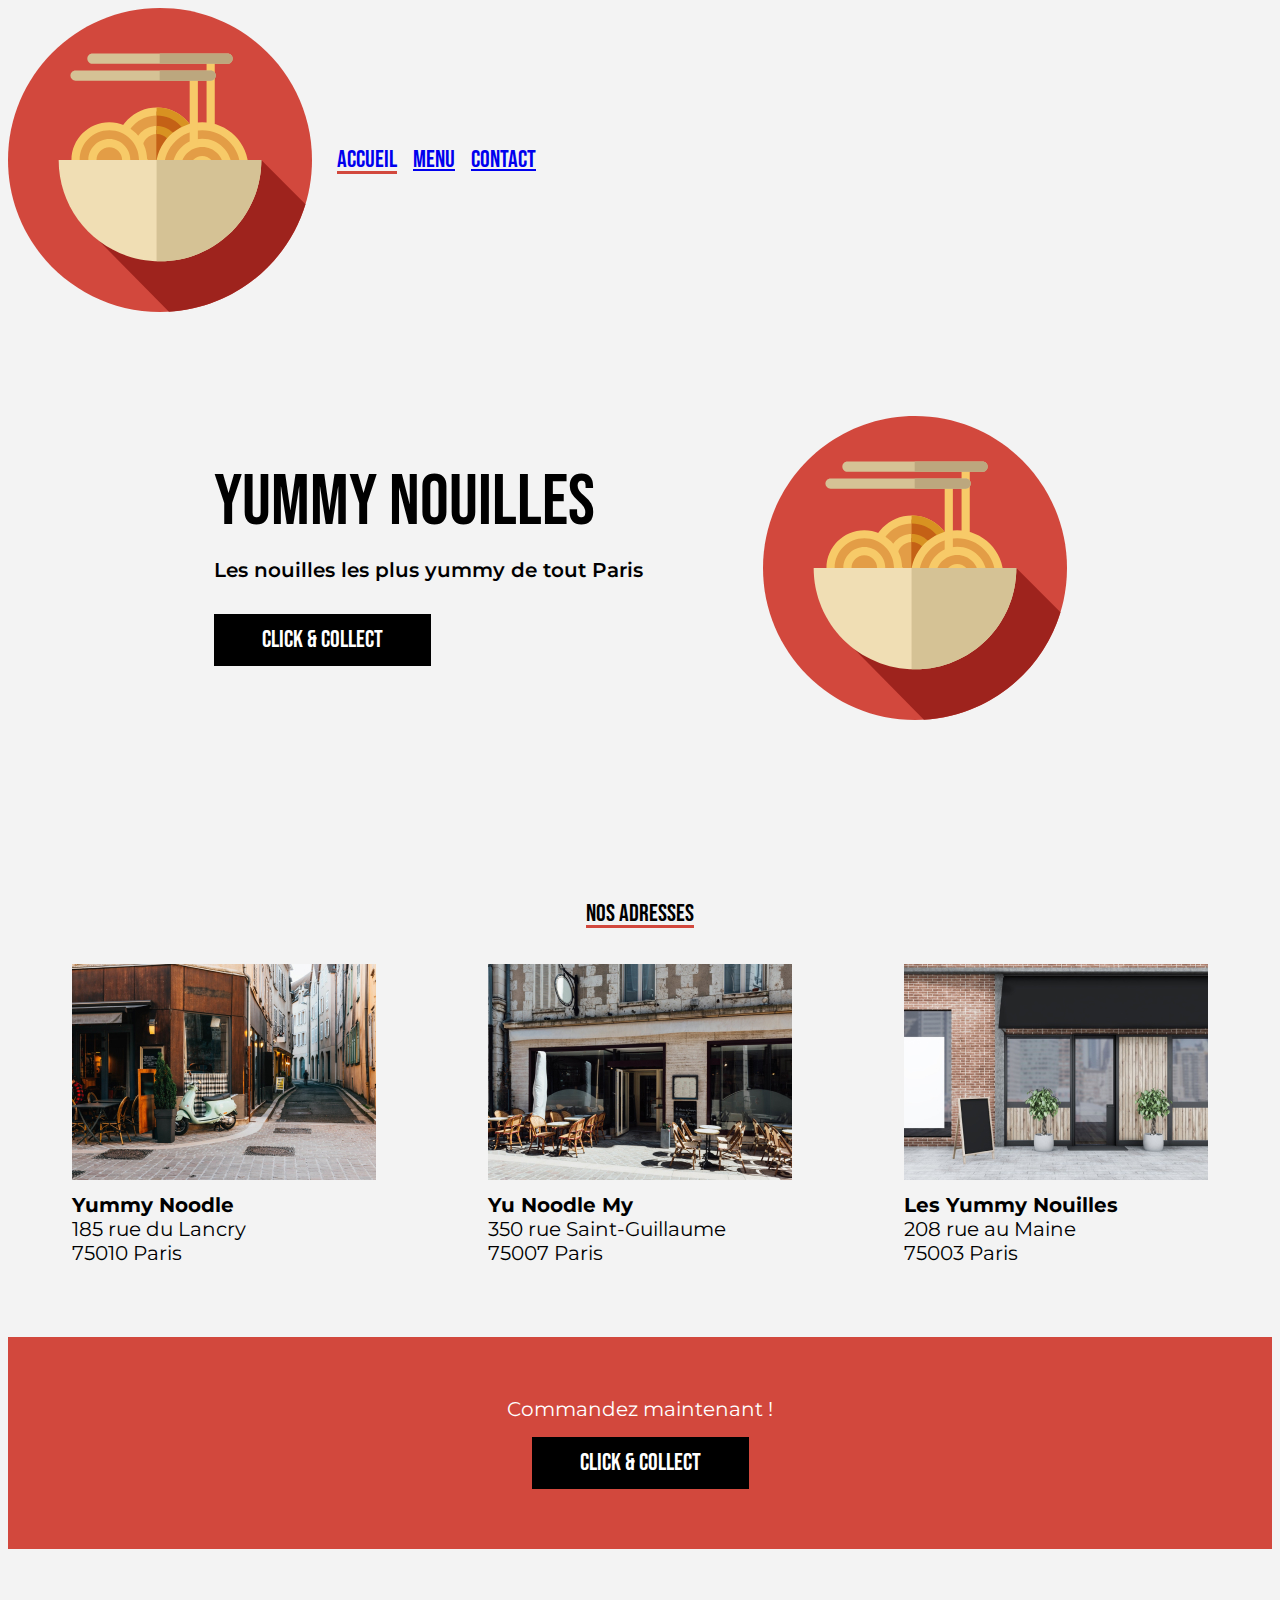
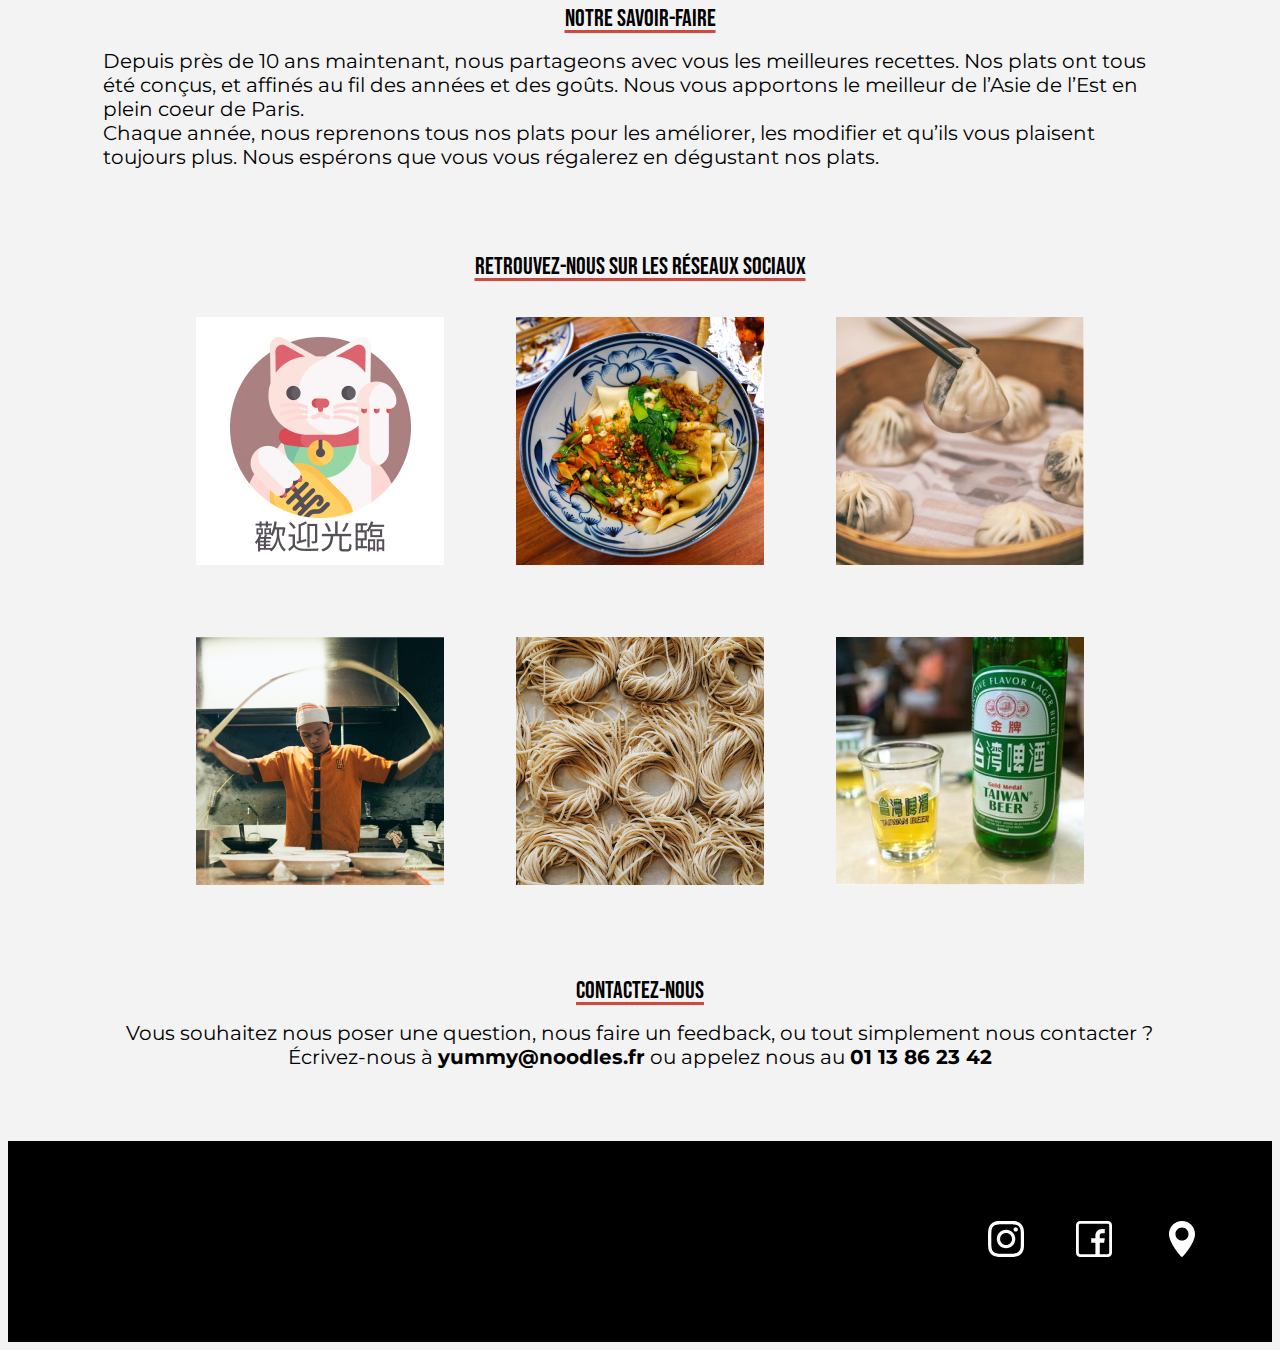
<file: sites/yummy-noodles/index.html>
<!DOCTYPE html>
<html lang="fr">
<head>
    <meta charset="UTF-8">
    <title>Yummy Nouilles - Accueil</title>
    <link rel="icon" type="image/svg+xml" href="assets/logo.svg">
    <link rel="stylesheet" href="styles/main.css">
</head>

<body>
    <header class="appBar">
        <img src="assets/logo.svg" alt="Logo Yummy Nouilles" class="appBar__logo">
        <nav class="appBar__nav">
        <a class="appBar__navItem active" href="index.html">Accueil</a>
        <a class="appBar__navItem" href="menu.html">Menu</a>
        <a class="appBar__navItem" href="contact.html">Contact</a>
        </nav>
    </header>
    <main>
        <section class="hero">
            <div class="hero__titleContainer">
                <h1 class="hero__title">Yummy Nouilles</h1>
                <p class="hero__subtitle">Les nouilles les plus <span class="color-highlight">yummy</span> de tout Paris</p>
                <a href="contact.html" class="cta">Click & Collect</a>
            </div>
            <img src="assets/logo.svg" alt="Logo Yummy Nouilles" class="hero__icon">
        </section>

        <section class="address">
            <h2 class="address__title">Nos adresses</h2>
            <div class="address__carousel">
                <div>
                    <img src="assets/img/restaurant/yummy_lancry.jpg"
                        alt="Photo du restaurant Yummy Nouilles rue du Lancry à Paris" class="address__img">
                    <p class="address__info">
                        <strong>Yummy Noodle</strong><br>
                        185 rue du Lancry<br>
                        75010 Paris
                    </p>
                </div>
                <div>
                    <img src="assets/img/restaurant/yummy_saint_guillaume.jpg"
                        alt="Photo du restaurant Yummy Nouilles rue Saint-Guillaume à Paris" class="address__img">
                    <p class="address__info">
                        <strong>Yu Noodle My</strong><br>
                        350 rue Saint-Guillaume<br>
                        75007 Paris
                    </p>
                </div>
                <div>
                    <img src="assets/img/restaurant/yummy_maine.jpg" alt="Image du restaurant Yummy Nouilles rue au Maine à Paris"
                        class="address__img">
                    <p class="address__info">
                        <strong>Les Yummy Nouilles</strong><br>
                        208 rue au Maine<br>
                        75003 Paris
                    </p>
                </div>
            </div>
        </section>
        <div class="redBanner">
            <p class="redBanner__title">Commandez maintenant !</p>
            <a href="contact.html" class="cta">Click & Collect</a>
        </div>
        <section class="about">
            <h2 class="about__title">Notre savoir-faire</h2>
            <p class="about__text">
                Depuis près de 10 ans maintenant, nous partageons avec vous les meilleures recettes. Nos plats ont tous été
                conçus, et affinés au fil des années et des goûts. Nous vous apportons le meilleur de l’Asie de l’Est en plein
                coeur de Paris.<br>Chaque année, nous reprenons tous nos plats pour les améliorer, les modifier et qu’ils vous
                plaisent toujours plus. Nous espérons que vous vous régalerez en dégustant nos plats.
            </p>
        </section>
        <section class="socialMedia">
            <h2 class="socialMedia__title">Retrouvez-nous sur les réseaux sociaux</h2>
            <div class="socialMedia__carousel">
                <img src="assets/img/social/cat.jpg" alt="Image de chat Japonais" class="socialMedia__img">
                <img src="assets/img/social/noodles_bowl.jpg" alt="Photo de bol de nouilles" class="socialMedia__img">
                <img src="assets/img/social/bao.jpg" alt="Photo de panier vapeur Bao" class="socialMedia__img">
                <img src="assets/img/social/chef.jpg" alt="Photo de chef cuisinier" class="socialMedia__img">
                <img src="assets/img/social/noodles.jpg" alt="Photo de nouilles en rond" class="socialMedia__img">
                <img src="assets/img/social/beer.jpg" alt="Photo de verre de bière" class="socialMedia__img">
            </div>
        </section>
        <section class="contactInfo">
            <h2 class="contactInfo__title">Contactez-nous</h2>
            <p class="contactInfo__text">
                Vous souhaitez nous poser une question, nous faire un feedback, ou tout simplement nous contacter ?<br>
                Écrivez-nous à <strong>yummy@noodles.fr</strong> ou appelez nous au <strong>01 13 86 23 42</strong>
            </p>
        </section>
    </main>
    <footer class="footer">
        <a href="https://www.instagram.com/yummy_nouilles/">
            <img src="assets/icons/instagram.svg" alt="Logo Instagram" class="footer__icon">
        </a>
        <a href="https://www.facebook.com/yummy_nouilles/">
            <img src="assets/icons/facebook.svg" alt="Logo Facebook" class="footer__icon">
        </a>
        <a href="https://www.google.com/search?q=yummy+nouilles">
            <img src="assets/icons/position.svg" alt="Logo Google Maps" class="footer__icon">
        </a>
    </footer>
</body>
</html>
</file>
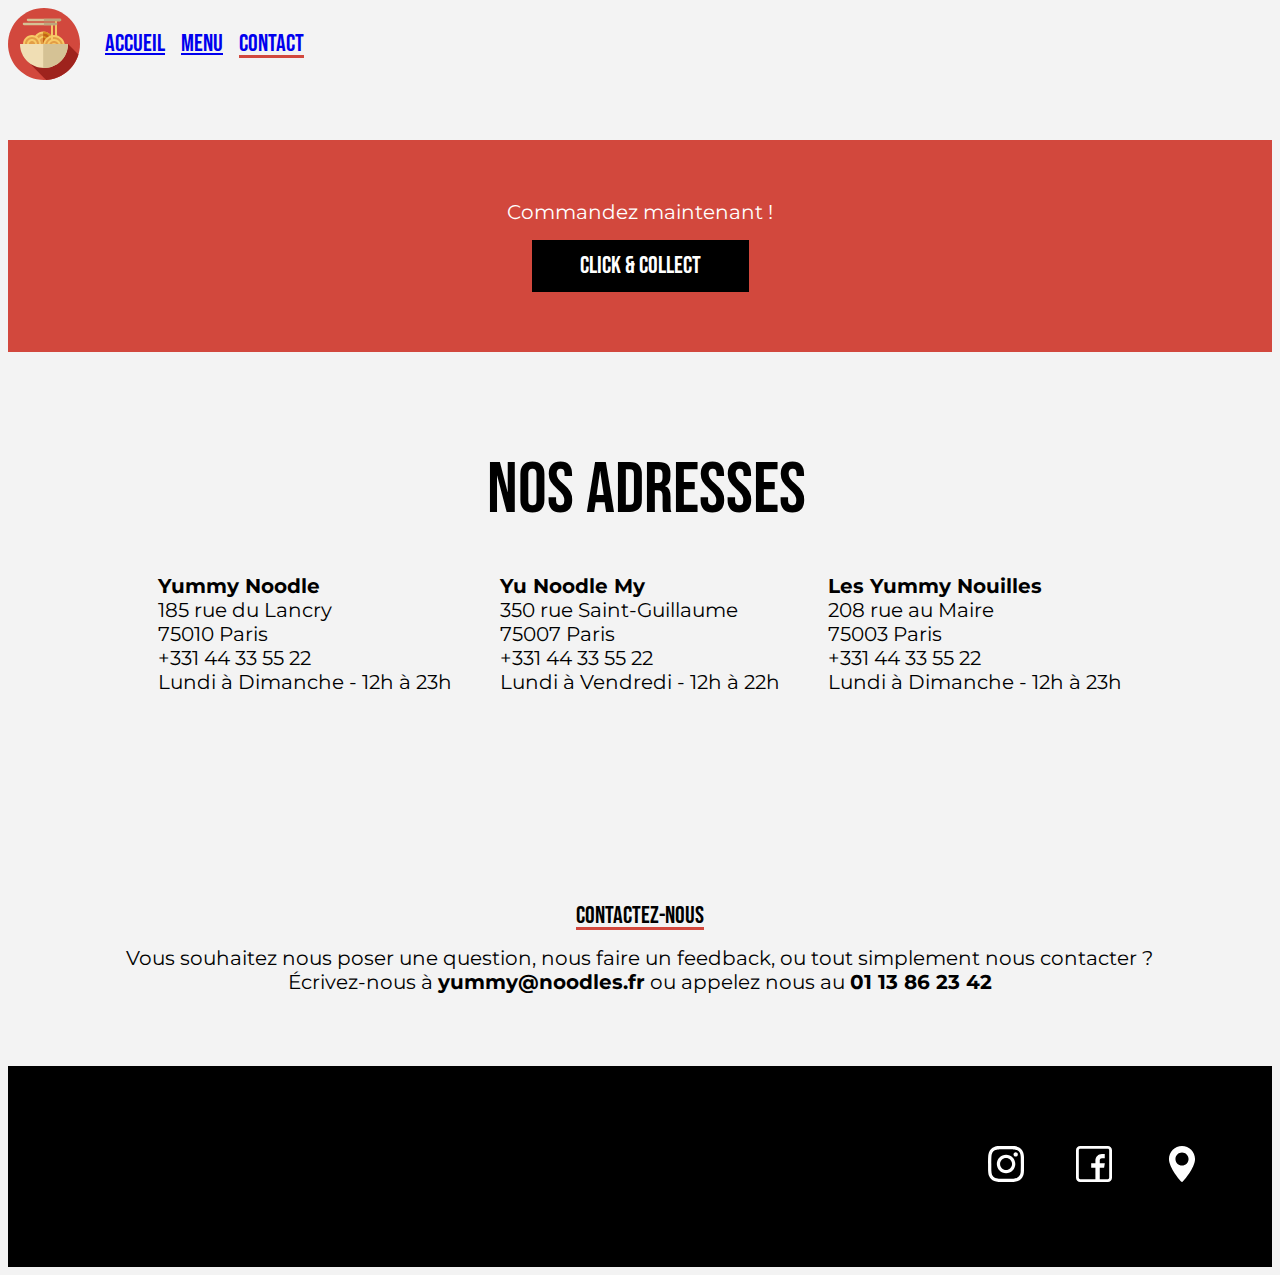
<file: sites/yummy-noodles/contact.html>
<!DOCTYPE html>
<html lang="fr">

<head>
    <meta charset="UTF-8">
    <title>Yummy Nouilles - Contact</title>
    <link rel="icon" type="image/svg+xml" href="assets/logo.svg">
    <link rel="stylesheet" href="styles/main.css">
</head>

<body>
    <header class="appBar">
        <img src="assets/logo.svg" alt="Logo Yummy Nouilles" class="appBar__icon">
        <nav class="appBar__nav">
            <a class="appBar__navItem" href="index.html">Accueil</a>
            <a class="appBar__navItem" href="menu.html">Menu</a>
            <a class="appBar__navItem active" href="contact.html">Contact</a>
        </nav>
    </header>
    <main>
        <div class="redBanner">
            <p class="redBanner__title">Commandez maintenant !</p>
            <a href="contact.html" class="cta">Click & Collect</a>
        </div>
        <section class="contact">
            <h1 class="contact__title">Nos adresses</h1>
            <div class="contact__addressContainer">
                <p class="contact__address">
                    <strong class="contact__addressTitle">Yummy Noodle</strong><br>
                    185 rue du Lancry<br>
                    75010 Paris<br>
                    +331 44 33 55 22<br>
                    Lundi à Dimanche - 12h à 23h
                </p>
                <p class="contact__address">
                    <strong class="contact__addressTitle">Yu Noodle My</strong><br>
                    350 rue Saint-Guillaume<br>
                    75007 Paris<br>
                    +331 44 33 55 22<br>
                    Lundi à Vendredi - 12h à 22h
                </p>
                <p class="contact__address">
                    <strong class="contact__addressTitle">Les Yummy Nouilles</strong><br>
                    208 rue au Maire<br>
                    75003 Paris<br>
                    +331 44 33 55 22<br>
                    Lundi à Dimanche - 12h à 23h
                </p>
            </div>
        </section>
        <section class="contactInfo">
            <h2 class="contactInfo__title">Contactez-nous</h2>
            <p class="contactInfo__text">
                Vous souhaitez nous poser une question, nous faire un feedback, ou tout simplement nous contacter ?<br>
                Écrivez-nous à <strong>yummy@noodles.fr</strong> ou appelez nous au <strong>01 13 86 23 42</strong>
            </p>
        </section>
    </main>
    <footer class="footer">
        <a href="https://www.instagram.com/yummy_nouilles/">
            <img src="assets/icons/instagram.svg" alt="Logo Instagram" class="footer__icon">
        </a>
        <a href="https://www.facebook.com/yummy_nouilles/">
            <img src="assets/icons/facebook.svg" alt="Logo Facebook" class="footer__icon">
        </a>
        <a href="https://www.google.com/search?q=yummy+nouilles">
            <img src="assets/icons/position.svg" alt="Logo Google Maps" class="footer__icon">
        </a>
    </footer>
</body>
</html>
</file>
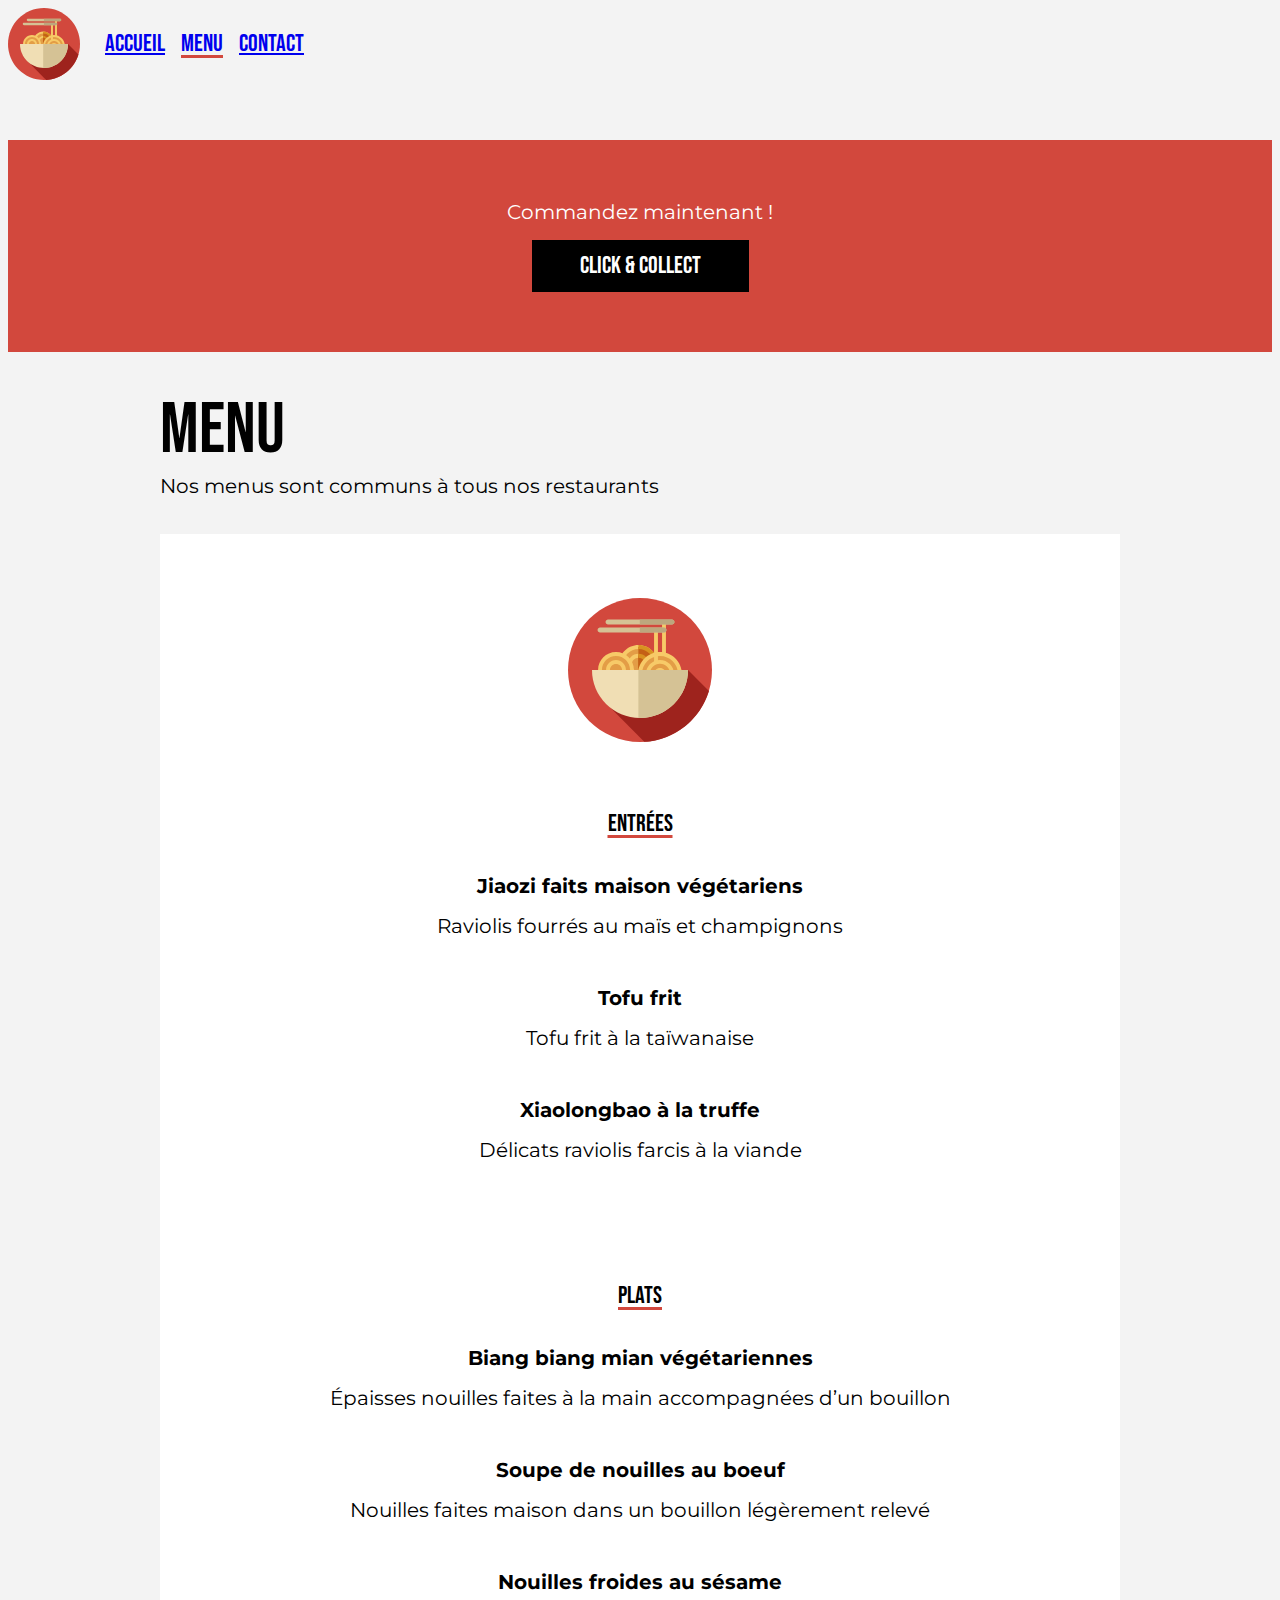
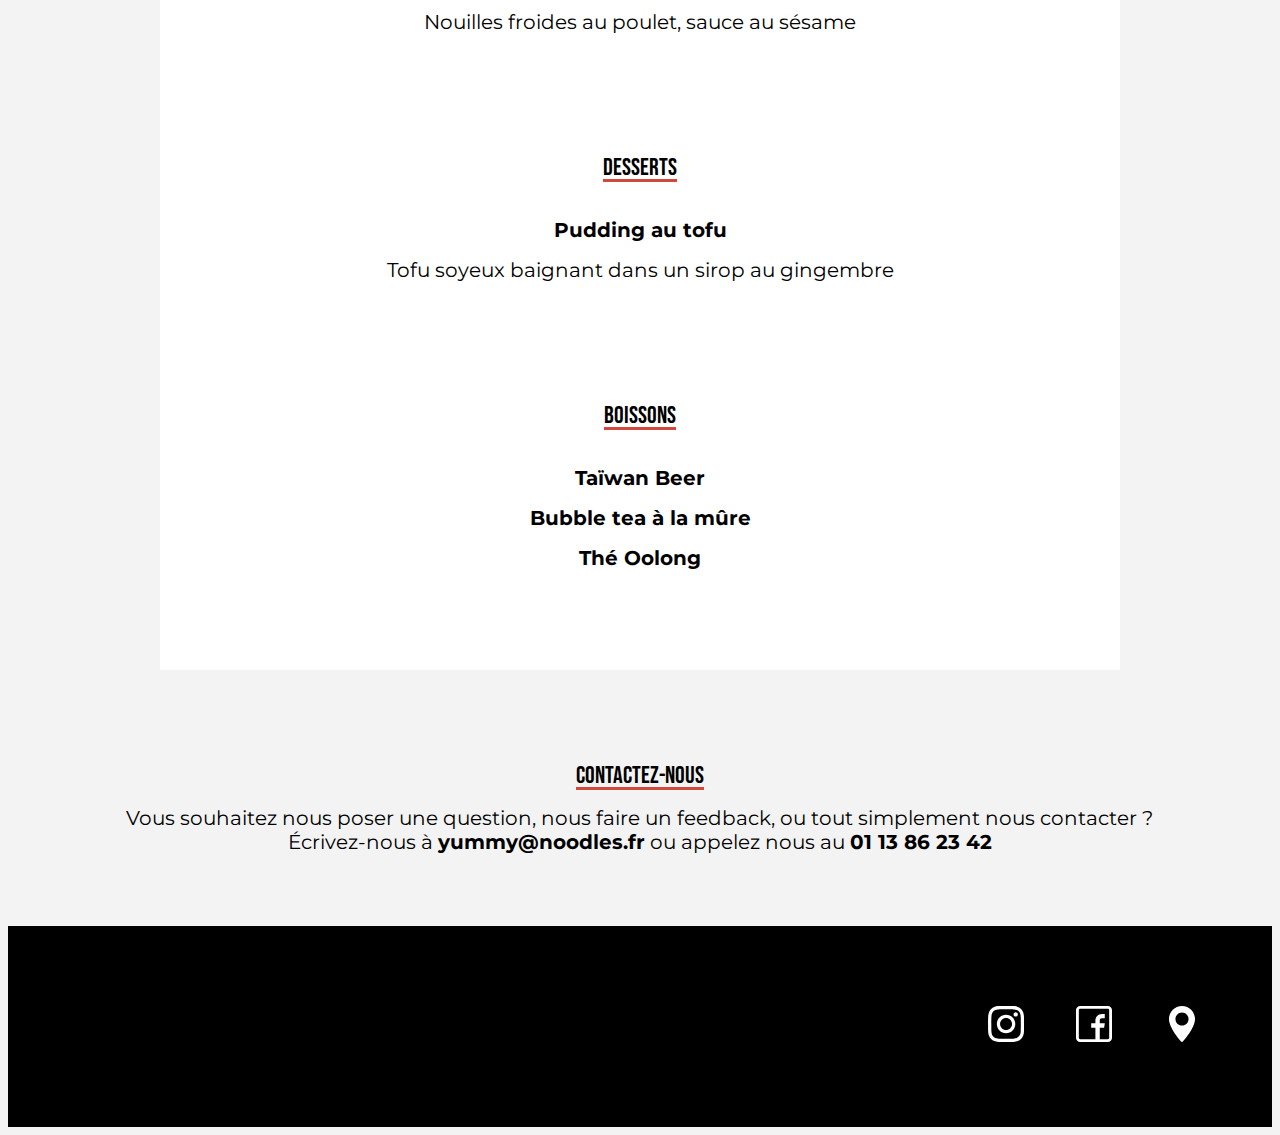
<file: sites/yummy-noodles/menu.html>
<!DOCTYPE html>
<html lang="fr">
<head>
    <meta charset="UTF-8">
    <title>Yummy Nouilles - Menu</title>
    <link rel="icon" type="image/svg+xml" href="images/logo.svg">
    <link rel="stylesheet" href="styles/main.css">
</head>

<body>
    <header class="appBar">
        <img src="assets/logo.svg" alt="Logo Yummy Nouilles" class="appBar__icon">
        <nav class="appBar__nav">
            <a class="appBar__navItem" href="index.html">Accueil</a>
            <a class="appBar__navItem active" href="menu.html">Menu</a>
            <a class="appBar__navItem" href="contact.html">Contact</a>
        </nav>
    </header>
    <main>
        <div class="redBanner">
            <p class="redBanner__title">Commandez maintenant !</p>
            <a href="contact.html" class="cta">Click & Collect</a>
        </div>
        <section class="menu">
            <h1 class="menu__title">Menu</h1>
            <p class="menu__subtitle">Nos menus sont <span>communs</span> à tous nos restaurants</p>
            <div class="menu__card">
                <img src="assets/logo.svg" alt="Logo Yummy Nouilles" class="menu__icon">
                <div class="menu__part">
                    <h2 class="menu__partTitle">Entrées</h2>
                    <p class="menu__partDish">
                        <strong class="menu__dishTitle">Jiaozi faits maison végétariens</strong><br>
                        <span class="menu__dishDescription">Raviolis fourrés au maïs et champignons</span>
                    </p>
                    <p class="menu__partDish">
                        <strong class="menu__dishTitle">Tofu frit</strong><br>
                        <span class="menu__dishDescription">Tofu frit à la taïwanaise</span>
                    </p>
                    <p class="menu__partDish">
                        <strong class="menu__dishTitle">Xiaolongbao à la truffe</strong><br>
                        <span class="menu__dishDescription">Délicats raviolis farcis à la viande</span>
                    </p>
                </div>
                <div class="menu__part">
                    <h2 class="menu__partTitle">Plats</h2>
                    <p class="menu__partDish">
                        <strong class="menu__dishTitle">Biang biang mian végétariennes</strong><br>
                        <span class="menu__dishDescription">Épaisses nouilles faites à la main accompagnées d’un
                        bouillon</span>
                    </p>
                    <p class="menu__partDish">
                        <strong class="menu__dishTitle">Soupe de nouilles au boeuf</strong><br>
                        <span class="menu__dishDescription">Nouilles faites maison dans un bouillon légèrement
                        relevé</span>
                    </p>
                    <p class="menu__partDish">
                        <strong class="menu__dishTitle">Nouilles froides au sésame</strong><br>
                        <span class="menu__dishDescription">Nouilles froides au poulet, sauce au sésame</span>
                    </p>
                </div>
                <div class="menu__part">
                    <h2 class="menu__partTitle">Desserts</h2>
                    <p class="menu__partDish">
                        <strong class="menu__dishTitle">Pudding au tofu</strong><br>
                        <span class="menu__dishDescription">Tofu soyeux baignant dans un sirop au gingembre</span>
                    </p>
            </div>
            <div class="menu__part">
                <h2 class="menu__partTitle">Boissons</h2>
                <p class="menu__partDish">
                    <strong class="menu__dishTitle">Taïwan Beer</strong><br>
                    <strong class="menu__dishTitle">Bubble tea à la mûre</strong><br>
                    <strong class="menu__dishTitle">Thé Oolong</strong><br>
                </p>
            </div>
        </div>
        </section>
        <section class="contactInfo">
            <h2 class="contactInfo__title">Contactez-nous</h2>
            <p class="contactInfo__text">
                Vous souhaitez nous poser une question, nous faire un feedback, ou tout simplement nous contacter ?<br>
                Écrivez-nous à <strong>yummy@noodles.fr</strong> ou appelez nous au <strong>01 13 86 23 42</strong>
            </p>
        </section>
    </main>
    <footer class="footer">
        <a href="https://www.instagram.com/yummy_nouilles/">
        <img src="assets/icons/instagram.svg" alt="Logo Instagram" class="footer__icon">
        </a>
        <a href="https://www.facebook.com/yummy_nouilles/">
        <img src="assets/icons/facebook.svg" alt="Logo Facebook" class="footer__icon">
        </a>
        <a href="https://www.google.com/search?q=yummy+nouilles">
        <img src="assets/icons/position.svg" alt="Logo Google Maps" class="footer__icon">
        </a>
    </footer>
</body>

</html>
</file>
<file: sites/yummy-noodles/styles/main.css>
@import url('https://fonts.googleapis.com/css2?family=Bebas+Neue&family=Montserrat:wght@400;600&display=swap');

/* Pages */
@import 'pages/home.css';
@import 'pages/menu.css';
@import 'pages/contact.css';

/* Modules */
@import 'modules/appBar.css';
@import 'modules/cta.css';
@import 'modules/redBanner.css';
@import 'modules/contactInfo.css';
@import 'modules/footer.css';

/* Design System */
:root {
    /* Colors */
    --red-highlight: #D2483D;
    --light-grey: #F3F3F3;
    --black: #000000;
    --white: #FFFFFF;

    /* Text configuration */
    --body-font: 'Montserrat';
    --body-highlight-font: 'Montserrat';
    --header-font: 'Bebas Neue';
    --title-font: 'Bebas Neue';

    --body-font-weight: 400;
    --body-highlight-font-weight: 600;
    --header-font-weight: 400;
    --title-font-weight: 400;

    --body-font-size: 1.25rem;
    --body-highlight-font-size: 1.25rem;
    --header-font-size: 4.5rem;
    --title-font-size: 1.5rem;

    --body-line-height: 1.5rem;
    --body-highlight-line-height: 1.5rem;
    --header-line-height: 5.375rem;
    --title-line-height: 1.75rem;
}

body {
    background-color: var(--light-grey);
    font-family: var(--body-font);
    font-style: normal;
    font-weight: var(--body-font-weight);
    font-size: var(--body-font-size);
    line-height: var(--body-line-height);
    color: var(--black);
}

h1 {
    font-family: var(--header-font);
    font-style: normal;
    font-weight: var(--header-font-weight);
    font-size: var(--header-font-size);
    line-height: var(--header-line-height);
    color: var(--black);
}

h2 {
    font-family: var(--title-font);
    font-style: normal;
    font-weight: var(--title-font-weight);
    font-size: var(--title-font-size);
    line-height: var(--title-line-height);
    color: var(--black);
    text-decoration: underline var(--red-highlight);
    text-underline-offset: 0.25rem;
    text-decoration-thickness: 0.188rem;
}

@media (max-width: 768px) {
    :root {
        /* Mobile Variables */
        --body-font-size: 1rem;
        --body-highlight-font-size: 1rem;
        --header-font-size: 2.5rem;
        --title-font-size: 1.25rem;
    
        --body-line-height: 1.25rem;
        --body-highlight-line-height: 1.25rem;
        --header-line-height: 3rem;
        --title-line-height: 1.5rem;
    }
}
</file>
